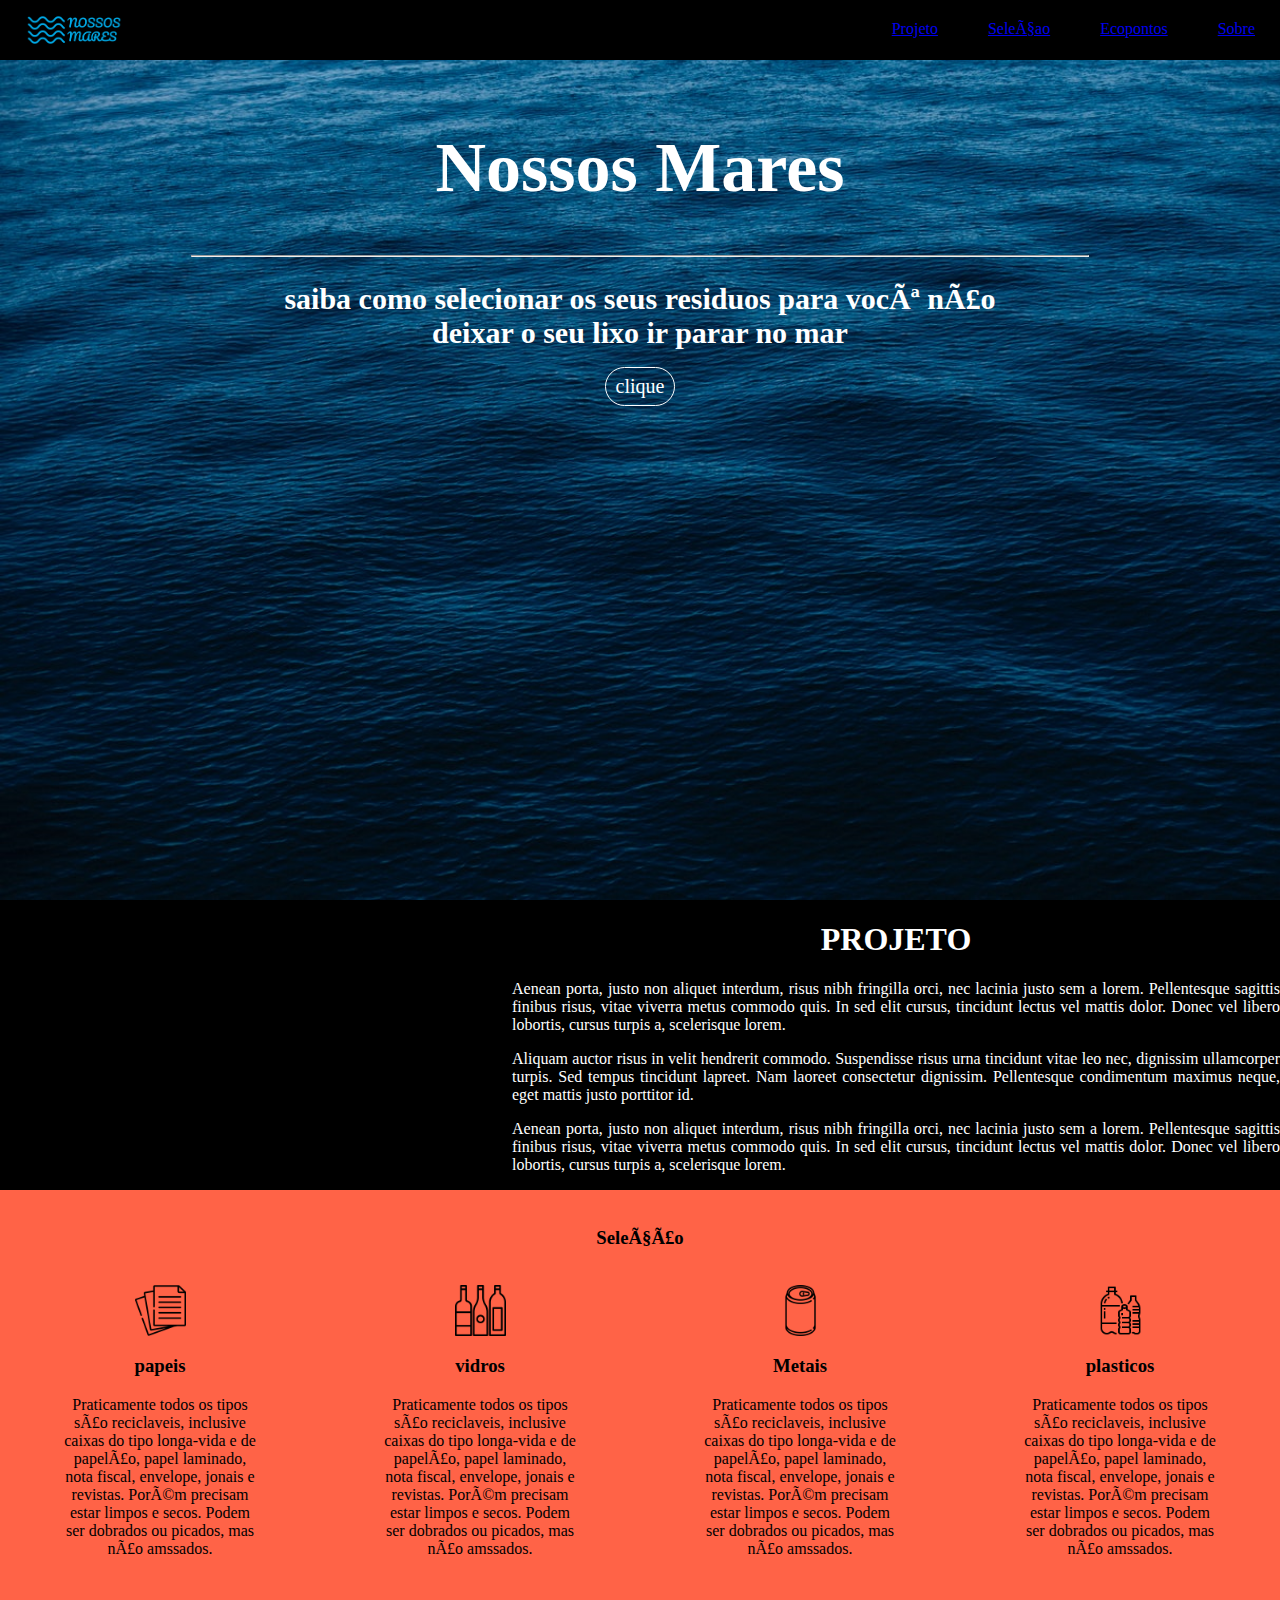
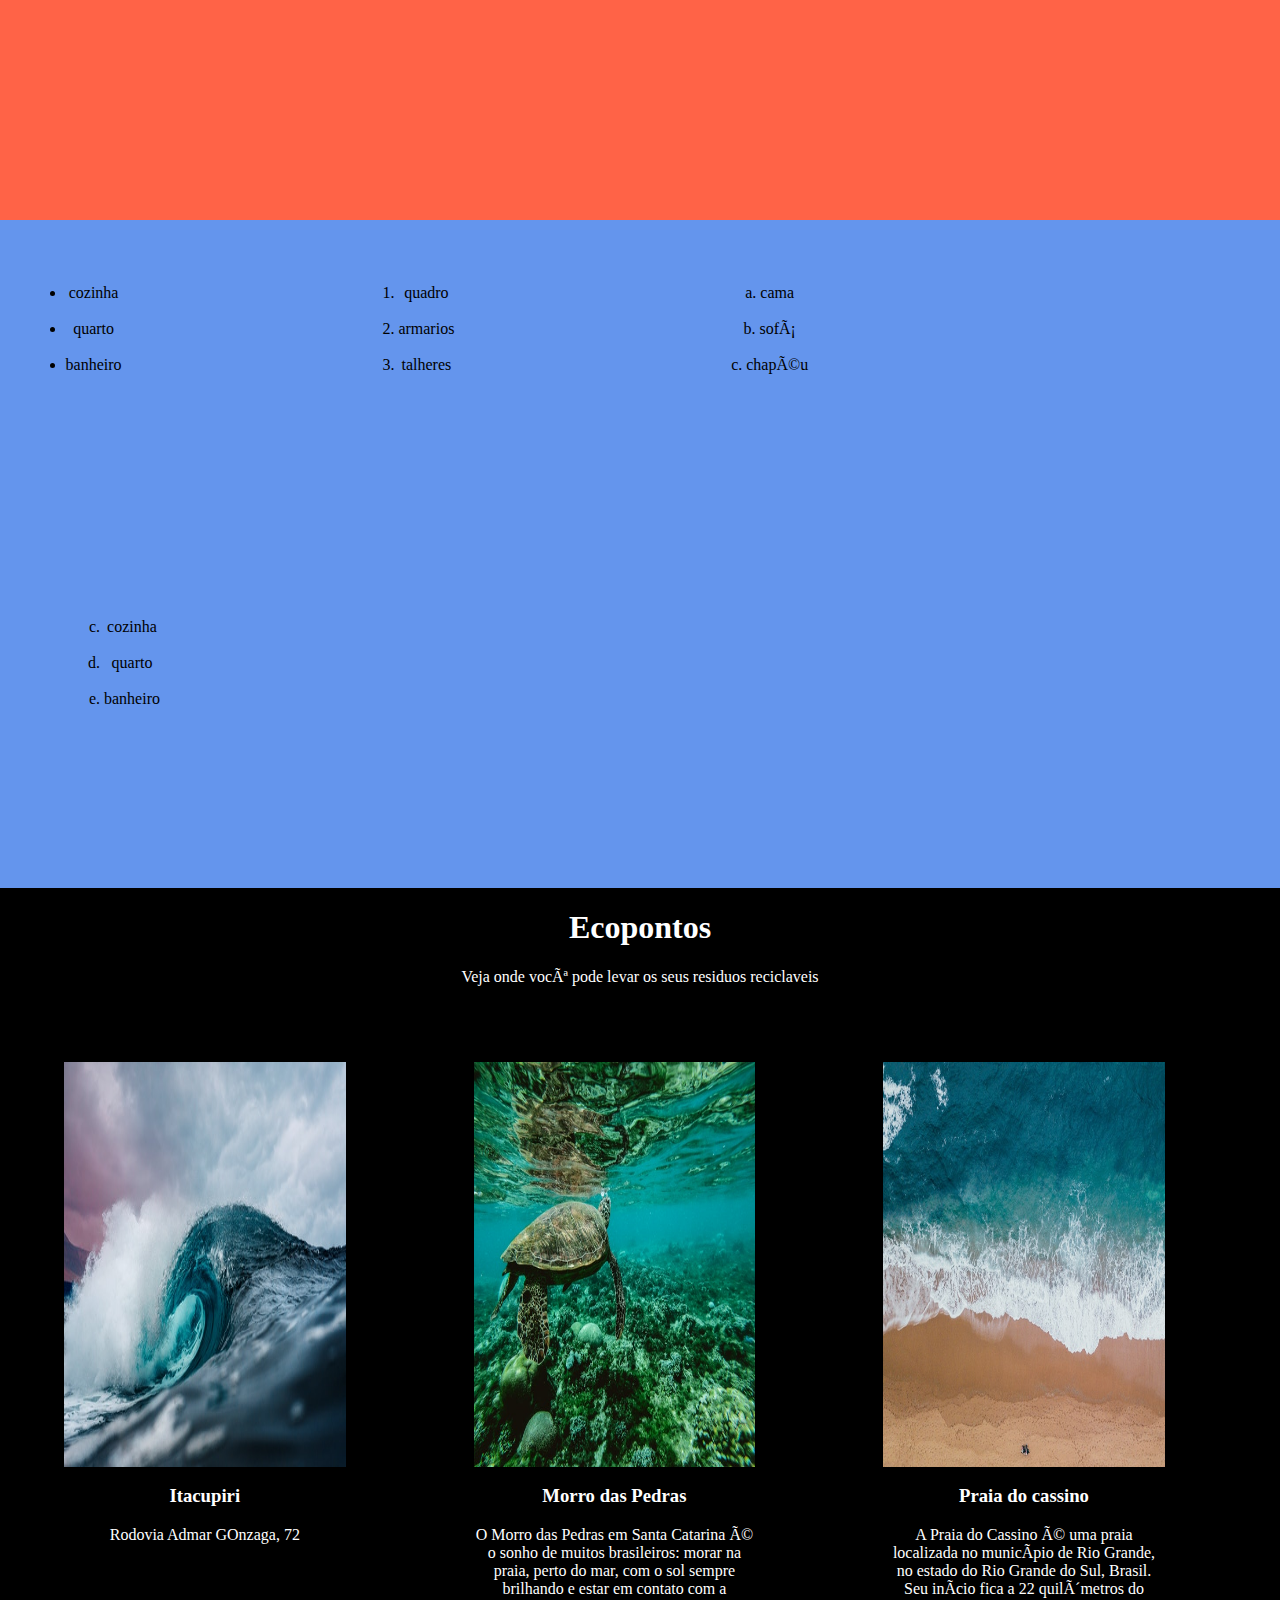
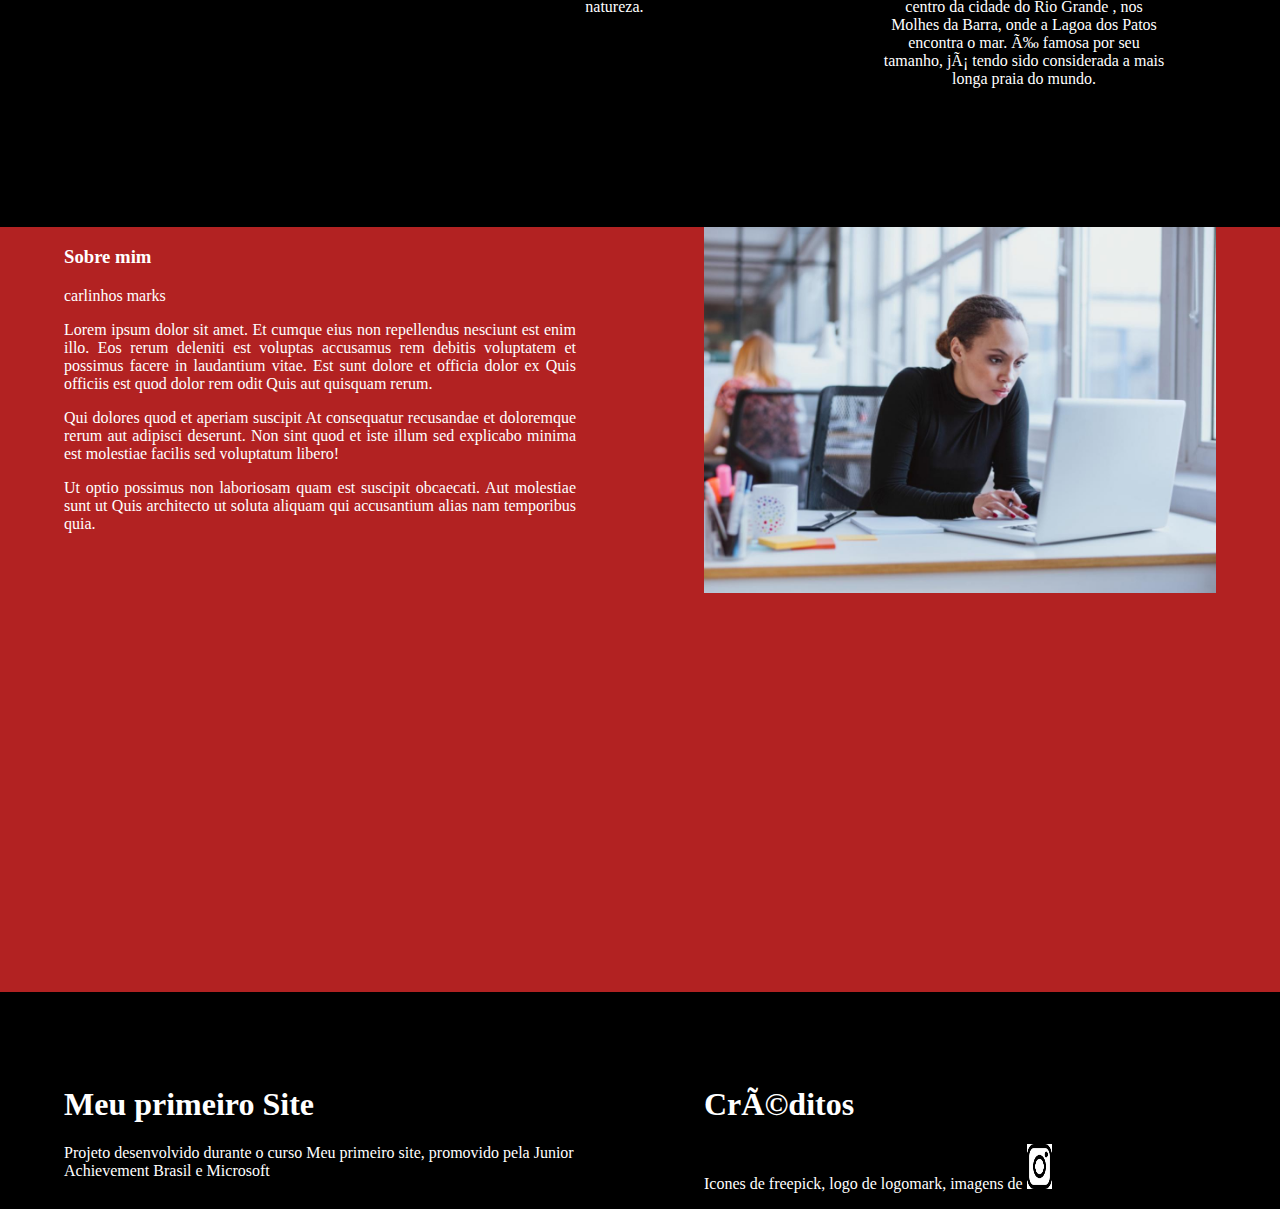
<file: index.html>
<html>
    <head>
        <link rel="stylesheet" href="estilo.css">
        <meta name="viewport" content="width=device-width, initial-scale=1.0">
        <title>Nossos Mares</title>
        <meta charset="UFT-8">
    </head>
    <body>
    <header>
    <div>
    <img id="logo" src="img/logo.png" alt="logo da minha empresa">

    </div>

        <ul id="menu">
        <li class=" li"> <a href="#projeto"> Projeto</a> </li>
        <li class="li"> <a href="#selecao">   Seleçao</a></li>
        <li class=" li"> <a href="#eco"> Ecopontos </a> </li>
        <li class=" li">  <a href="#sobr">      Sobre </a>    </li>

        


        </ul>



    </header>

    <div id="imagem-fundo">
        <h1 id="titulo">Nossos Mares</h1>
    <hr width="70%">
    <h2 id="subtitulo">saiba como selecionar os seus residuos para você não deixar o seu lixo ir parar no mar </h2> 
    <a id="acao" href="https://plasticoceans.org/" target="_blank">clique</a>
</div>
<section id="projeto" class="destaque">
    <div class="video dois">

        <iframe  width="500" height="280" src="https://www.youtube.com/embed/ju_2NuK5O-E" title="Plastic Ocean" frameborder="0" allow="accelerometer; autoplay; clipboard-write; encrypted-media; gyroscope; picture-in-picture; web-share" allowfullscreen></iframe>
    </div>

    <div> 
        <h1 class="centralizado" style="color: white;"> PROJETO </h1>

        <p class="justificado" style="color: white;">Aenean porta, justo non aliquet interdum, risus nibh fringilla orci, nec lacinia justo sem a lorem. Pellentesque sagittis finibus risus, vitae viverra metus commodo quis. In sed elit cursus, tincidunt lectus vel mattis dolor. Donec vel libero lobortis, cursus turpis a, scelerisque lorem.</p>

        <p class="justificado" style="color: white;">Aliquam auctor risus in velit hendrerit commodo. Suspendisse risus urna tincidunt vitae leo nec, dignissim ullamcorper turpis. Sed tempus tincidunt lapreet. Nam laoreet consectetur dignissim. Pellentesque condimentum maximus neque, eget mattis justo porttitor id.</p>

        <p class="justificado" style="color: white;">Aenean porta, justo non aliquet interdum, risus nibh fringilla orci, nec lacinia justo sem a lorem. Pellentesque sagittis finibus risus, vitae viverra metus commodo quis. In sed elit cursus, tincidunt lectus vel mattis dolor. Donec vel libero lobortis, cursus turpis a, scelerisque lorem.</p>

    </div>
</section> 




<section id="selecao" class="destaque2">
    <br>
    <h3 class="titulo centralizado">Seleção</h3>
    <br>
    <div class="coluna centralizado quatro">
        <img src="img/city.png" class="icone">
        <h3>papeis</h3>
        <p>Praticamente todos os tipos são reciclaveis, inclusive caixas do tipo longa-vida e de papelão, papel laminado, nota fiscal, envelope, jonais e revistas. Porém precisam estar limpos e secos. Podem ser dobrados ou picados, mas não amssados.</p> 
    </div>
    <div class="coluna centralizado quatro">
        <img src="img/wellness.png" class="icone">
        <h3>vidros</h3>
        <p>Praticamente todos os tipos são reciclaveis, inclusive caixas do tipo longa-vida e de papelão, papel laminado, nota fiscal, envelope, jonais e revistas. Porém precisam estar limpos e secos. Podem ser dobrados ou picados, mas não amssados.</p> 
    </div>
    <div class="coluna centralizado quatro">
        <img src="img/work.png" class="icone">
        <h3>Metais</h3>
        <p>Praticamente todos os tipos são reciclaveis, inclusive caixas do tipo longa-vida e de papelão, papel laminado, nota fiscal, envelope, jonais e revistas. Porém precisam estar limpos e secos. Podem ser dobrados ou picados, mas não amssados.</p> 
    </div>
    <div class="coluna centralizado quatro">
        <img src="img/money.png" class="icone">
        <h3>plasticos</h3>
        <p>Praticamente todos os tipos são reciclaveis, inclusive caixas do tipo longa-vida e de papelão, papel laminado, nota fiscal, envelope, jonais e revistas. Porém precisam estar limpos e secos. Podem ser dobrados ou picados, mas não amssados.</p> 
    </div>
</section>    

<section id="fundo" > 
<div class="coluna tres centralizado ">
<ul id="desordenada">
<li>cozinha</li><br>
<li>quarto</li><br>
<li>banheiro</li><br>


</ul>
</div>

<div class="coluna tres centralizado">
<ol id="ordenada">
    <li>quadro</li><br>
    <li>armarios</li><br>
    <li>talheres</li><br>


</ol>
</div>

<div class="coluna tres centralizado" >
    <dl id="desordenada">
        <dd>a. cama</dd><br>
        <dd>b. sofá</dd><br>
        <dd>c. chapéu</dd><br>





    </dl>





</div>
</section>
<section id="fundo">

    <div class="coluna dois centralizado ">
        <ol start="3" id="otlista">
        <li>cozinha</li><br>
        <li>quarto</li><br>
        <li>banheiro</li><br>
        </ol>
        
        
    </div>
    <div></div>

</section>

</section>
<section id="eco" id="Ecopontos" style="height: 100%;">
    
        <h1 class="centralizado branco">Ecopontos</h1>
        <p class="centralizado branco" >Veja onde você pode levar os seus residuos reciclaveis</p>
    
    <div class="coluna2 centralizado tres">
        <img class="imgeco" src="img/img1.jpg">
        <h3 class="titulo centralizado" style="color: white;">Itacupiri</h3>
        <p class="centralizado" style="color: white;">Rodovia Admar GOnzaga, 72</p>
    </div>
    <div class="coluna2 centralizado tres">
        <img class="imgeco" src="img/img2.jpg">
        <h3 class="titulo centralizado" style="color: white;">Morro das Pedras</h3>
        <p class="centralizado" style="color: white;">O Morro das Pedras em Santa Catarina é o sonho de muitos brasileiros: morar na praia, perto do mar, com o sol sempre brilhando e estar em contato com a natureza.

        </p>
    </div>
    <div class="coluna2 centralizado tres">
        <img class="imgeco" src="img/img3.jpg">
        <h3 class="titulo centralizado" style="color: white;">Praia do cassino</h3>
        <p class="centralizado" style="color: white;">A Praia do Cassino é uma praia localizada no município de Rio Grande, no estado do Rio Grande do Sul, Brasil. Seu início fica a 22 quilômetros do centro da cidade do Rio Grande , nos Molhes da Barra, onde a Lagoa dos Patos encontra o mar. É famosa por seu tamanho, já tendo sido considerada a mais longa praia do mundo.</p>
    </div>
</section>
<br>
<section id="sobr" class="sobre" >
<div class="coluna dois branco sobre">
    <h3>Sobre mim</h1>
        <p>carlinhos marks</p>
        <p class="justificado">Lorem ipsum dolor sit amet. Et cumque eius non repellendus nesciunt est enim illo. Eos rerum deleniti est voluptas accusamus rem debitis voluptatem et possimus facere in laudantium vitae. Est sunt dolore et officia dolor ex Quis officiis est quod dolor rem odit Quis aut quisquam rerum.        </p>

<p class="justificado">Qui dolores quod et aperiam suscipit At consequatur recusandae et doloremque rerum aut adipisci deserunt. Non sint quod et iste illum sed explicabo minima est molestiae facilis sed voluptatum libero!

</p>
    <p class="justificado">Ut optio possimus non laboriosam quam est suscipit obcaecati. Aut molestiae sunt ut Quis architecto ut soluta aliquam qui accusantium alias nam temporibus quia.

    </p>


</div>
<div class="coluna dois sobre">
    <img class="imagem" src="img/eu.jpg" alt="">


</div>

</section>
<br>

<section>
<footer>
    <br>
    <br>
    <br>
    
<div class="coluna dois branco ">
<h1 class="left">Meu primeiro Site</h1>
<p>Projeto desenvolvido durante o curso Meu primeiro site, promovido pela Junior Achievement Brasil e Microsoft</p>

</div>
<div class="coluna dois branco">
<h1>Créditos</h1>
<p>Icones de freepick, logo de logomark, imagens de <img class="sm" src="img/insta.png" alt=""> </p>


</div>



</footer>


</section>



</body>
</html>
</file>
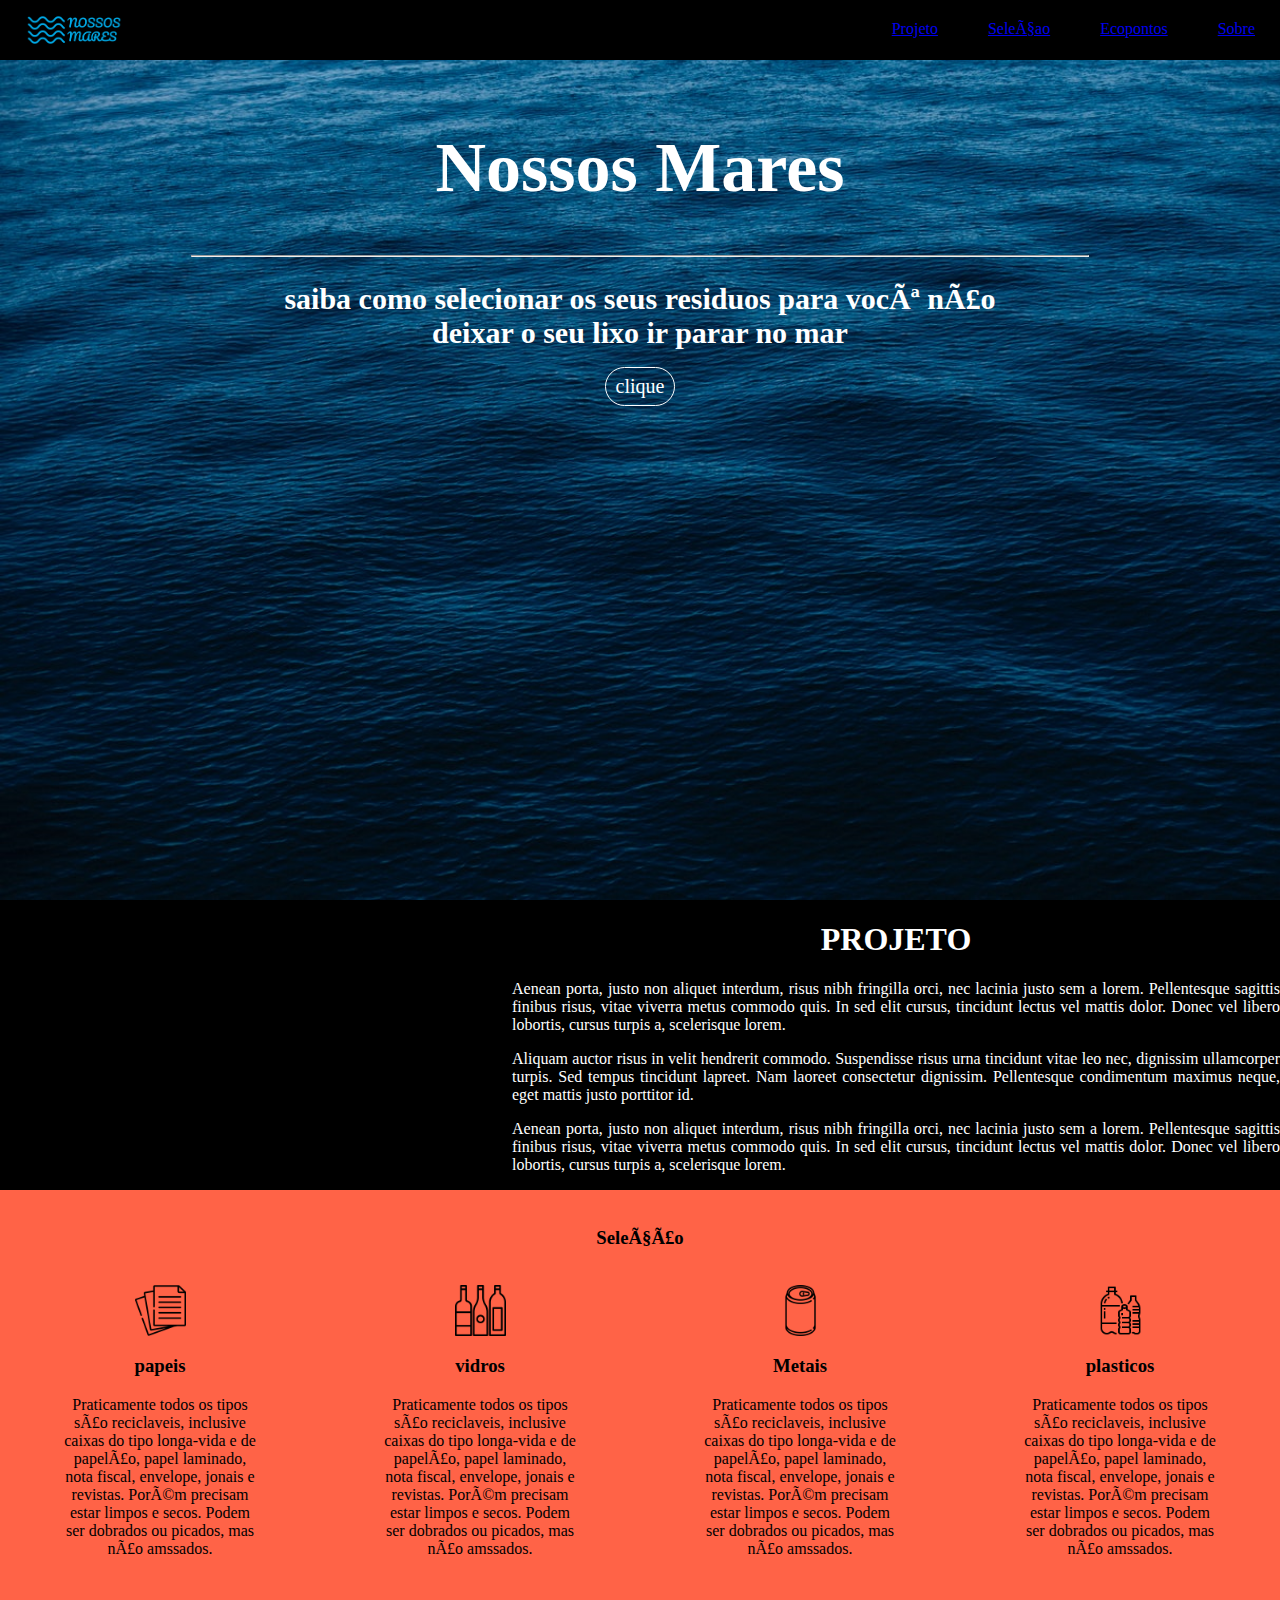
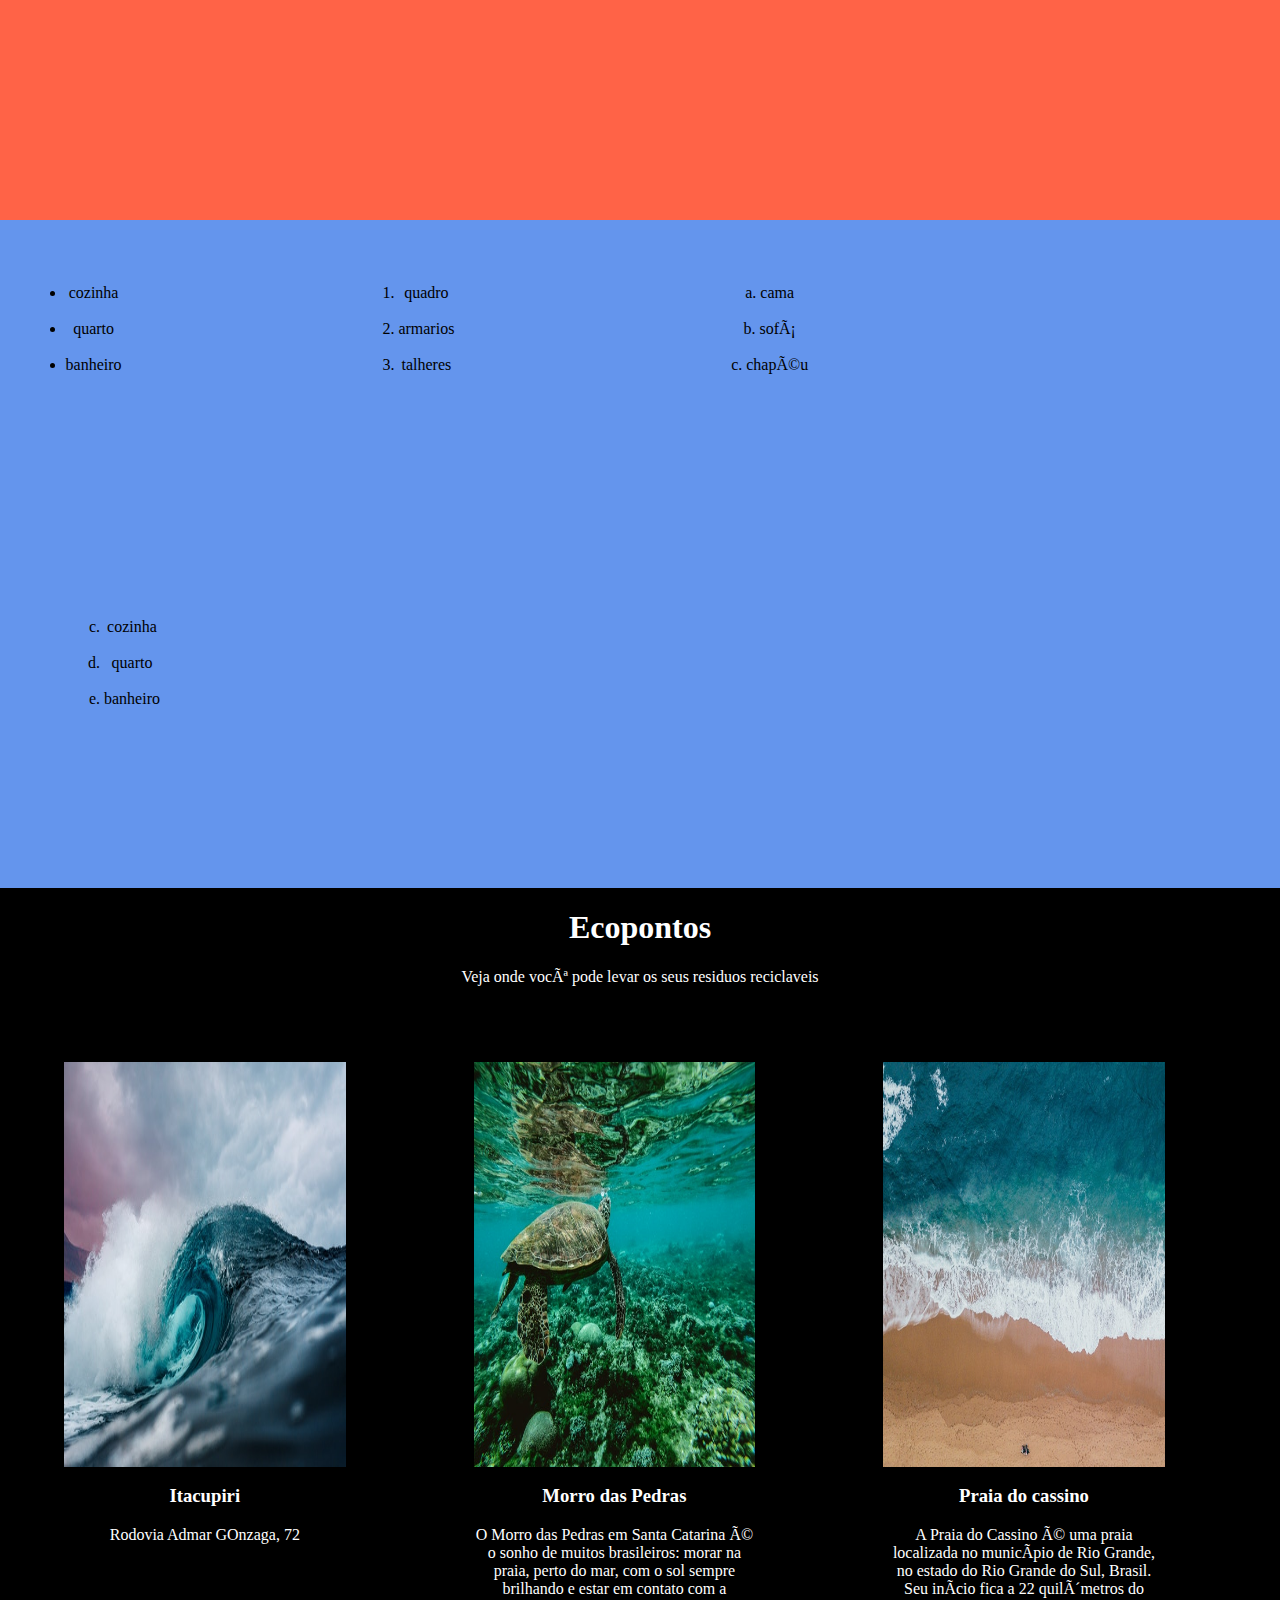
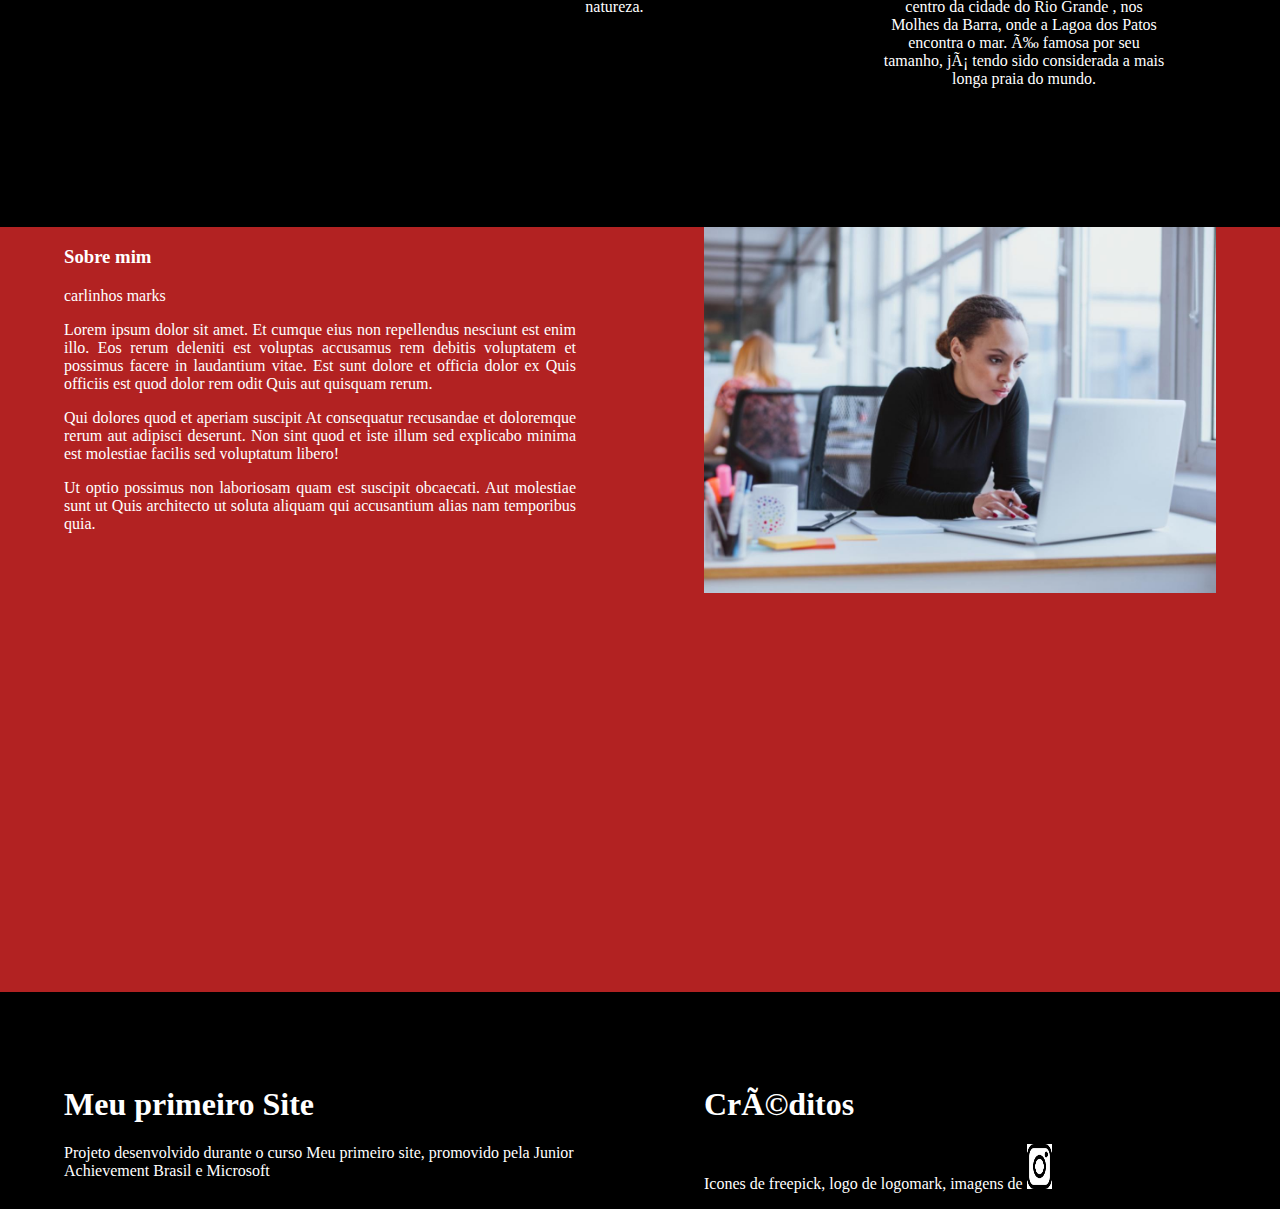
<file: inde.html>
<html>
    <head>
        <link rel="stylesheet" href="estilo.css">
        <meta name="viewport" content="width=device-width, initial-scale=1.0">
        <title>Nossos Mares</title>
        <meta charset="UFT-8">
    </head>
    <body>
    <header>
    <div>
    <img id="logo" src="img/logo.png" alt="logo da minha empresa">

    </div>

        <ul id="menu">
        <li class=" li"> <a href="#projeto"> Projeto</a> </li>
        <li class="li"> <a href="#selecao">   Seleçao</a></li>
        <li class=" li"> <a href="#eco"> Ecopontos </a> </li>
        <li class=" li">  <a href="#sobr">      Sobre </a>    </li>

        


        </ul>



    </header>

    <div id="imagem-fundo">
        <h1 id="titulo">Nossos Mares</h1>
    <hr width="70%">
    <h2 id="subtitulo">saiba como selecionar os seus residuos para você não deixar o seu lixo ir parar no mar </h2> 
    <a id="acao" href="https://plasticoceans.org/" target="_blank">clique</a>
</div>
<section id="projeto" class="destaque">
    <div class="video dois">

        <iframe  width="500" height="280" src="https://www.youtube.com/embed/ju_2NuK5O-E" title="Plastic Ocean" frameborder="0" allow="accelerometer; autoplay; clipboard-write; encrypted-media; gyroscope; picture-in-picture; web-share" allowfullscreen></iframe>
    </div>

    <div> 
        <h1 class="centralizado" style="color: white;"> PROJETO </h1>

        <p class="justificado" style="color: white;">Aenean porta, justo non aliquet interdum, risus nibh fringilla orci, nec lacinia justo sem a lorem. Pellentesque sagittis finibus risus, vitae viverra metus commodo quis. In sed elit cursus, tincidunt lectus vel mattis dolor. Donec vel libero lobortis, cursus turpis a, scelerisque lorem.</p>

        <p class="justificado" style="color: white;">Aliquam auctor risus in velit hendrerit commodo. Suspendisse risus urna tincidunt vitae leo nec, dignissim ullamcorper turpis. Sed tempus tincidunt lapreet. Nam laoreet consectetur dignissim. Pellentesque condimentum maximus neque, eget mattis justo porttitor id.</p>

        <p class="justificado" style="color: white;">Aenean porta, justo non aliquet interdum, risus nibh fringilla orci, nec lacinia justo sem a lorem. Pellentesque sagittis finibus risus, vitae viverra metus commodo quis. In sed elit cursus, tincidunt lectus vel mattis dolor. Donec vel libero lobortis, cursus turpis a, scelerisque lorem.</p>

    </div>
</section> 




<section id="selecao" class="destaque2">
    <br>
    <h3 class="titulo centralizado">Seleção</h3>
    <br>
    <div class="coluna centralizado quatro">
        <img src="img/city.png" class="icone">
        <h3>papeis</h3>
        <p>Praticamente todos os tipos são reciclaveis, inclusive caixas do tipo longa-vida e de papelão, papel laminado, nota fiscal, envelope, jonais e revistas. Porém precisam estar limpos e secos. Podem ser dobrados ou picados, mas não amssados.</p> 
    </div>
    <div class="coluna centralizado quatro">
        <img src="img/wellness.png" class="icone">
        <h3>vidros</h3>
        <p>Praticamente todos os tipos são reciclaveis, inclusive caixas do tipo longa-vida e de papelão, papel laminado, nota fiscal, envelope, jonais e revistas. Porém precisam estar limpos e secos. Podem ser dobrados ou picados, mas não amssados.</p> 
    </div>
    <div class="coluna centralizado quatro">
        <img src="img/work.png" class="icone">
        <h3>Metais</h3>
        <p>Praticamente todos os tipos são reciclaveis, inclusive caixas do tipo longa-vida e de papelão, papel laminado, nota fiscal, envelope, jonais e revistas. Porém precisam estar limpos e secos. Podem ser dobrados ou picados, mas não amssados.</p> 
    </div>
    <div class="coluna centralizado quatro">
        <img src="img/money.png" class="icone">
        <h3>plasticos</h3>
        <p>Praticamente todos os tipos são reciclaveis, inclusive caixas do tipo longa-vida e de papelão, papel laminado, nota fiscal, envelope, jonais e revistas. Porém precisam estar limpos e secos. Podem ser dobrados ou picados, mas não amssados.</p> 
    </div>
</section>    

<section id="fundo" > 
<div class="coluna tres centralizado ">
<ul id="desordenada">
<li>cozinha</li><br>
<li>quarto</li><br>
<li>banheiro</li><br>


</ul>
</div>

<div class="coluna tres centralizado">
<ol id="ordenada">
    <li>quadro</li><br>
    <li>armarios</li><br>
    <li>talheres</li><br>


</ol>
</div>

<div class="coluna tres centralizado" >
    <dl id="desordenada">
        <dd>a. cama</dd><br>
        <dd>b. sofá</dd><br>
        <dd>c. chapéu</dd><br>





    </dl>





</div>
</section>
<section id="fundo">

    <div class="coluna dois centralizado ">
        <ol start="3" id="otlista">
        <li>cozinha</li><br>
        <li>quarto</li><br>
        <li>banheiro</li><br>
        </ol>
        
        
    </div>
    <div></div>

</section>

</section>
<section id="eco" id="Ecopontos" style="height: 100%;">
    
        <h1 class="centralizado branco">Ecopontos</h1>
        <p class="centralizado branco" >Veja onde você pode levar os seus residuos reciclaveis</p>
    
    <div class="coluna2 centralizado tres">
        <img class="imgeco" src="img/img1.jpg">
        <h3 class="titulo centralizado" style="color: white;">Itacupiri</h3>
        <p class="centralizado" style="color: white;">Rodovia Admar GOnzaga, 72</p>
    </div>
    <div class="coluna2 centralizado tres">
        <img class="imgeco" src="img/img2.jpg">
        <h3 class="titulo centralizado" style="color: white;">Morro das Pedras</h3>
        <p class="centralizado" style="color: white;">O Morro das Pedras em Santa Catarina é o sonho de muitos brasileiros: morar na praia, perto do mar, com o sol sempre brilhando e estar em contato com a natureza.

        </p>
    </div>
    <div class="coluna2 centralizado tres">
        <img class="imgeco" src="img/img3.jpg">
        <h3 class="titulo centralizado" style="color: white;">Praia do cassino</h3>
        <p class="centralizado" style="color: white;">A Praia do Cassino é uma praia localizada no município de Rio Grande, no estado do Rio Grande do Sul, Brasil. Seu início fica a 22 quilômetros do centro da cidade do Rio Grande , nos Molhes da Barra, onde a Lagoa dos Patos encontra o mar. É famosa por seu tamanho, já tendo sido considerada a mais longa praia do mundo.</p>
    </div>
</section>
<br>
<section id="sobr" class="sobre" >
<div class="coluna dois branco sobre">
    <h3>Sobre mim</h1>
        <p>carlinhos marks</p>
        <p class="justificado">Lorem ipsum dolor sit amet. Et cumque eius non repellendus nesciunt est enim illo. Eos rerum deleniti est voluptas accusamus rem debitis voluptatem et possimus facere in laudantium vitae. Est sunt dolore et officia dolor ex Quis officiis est quod dolor rem odit Quis aut quisquam rerum.        </p>

<p class="justificado">Qui dolores quod et aperiam suscipit At consequatur recusandae et doloremque rerum aut adipisci deserunt. Non sint quod et iste illum sed explicabo minima est molestiae facilis sed voluptatum libero!

</p>
    <p class="justificado">Ut optio possimus non laboriosam quam est suscipit obcaecati. Aut molestiae sunt ut Quis architecto ut soluta aliquam qui accusantium alias nam temporibus quia.

    </p>


</div>
<div class="coluna dois sobre">
    <img class="imagem" src="img/eu.jpg" alt="">


</div>

</section>
<br>

<section>
<footer>
    <br>
    <br>
    <br>
    
<div class="coluna dois branco ">
<h1 class="left">Meu primeiro Site</h1>
<p>Projeto desenvolvido durante o curso Meu primeiro site, promovido pela Junior Achievement Brasil e Microsoft</p>

</div>
<div class="coluna dois branco">
<h1>Créditos</h1>
<p>Icones de freepick, logo de logomark, imagens de <img class="sm" src="img/insta.png" alt=""> </p>


</div>



</footer>


</section>



</body>
</html>
</file>
<file: estilo.css>
#titulo{
    text-align: center;
    color: white;
    padding-top: 10%;
    font-size: 70px;
    text-align: center;

}
#subtitulo{
    color: white;
    padding-left: 20%;
    padding-right: 20%;
    font-size: 30px;
    text-align:center;
}
#acao{
    color: white;
    border: 1px solid white;
    padding: 7px 10px 8px 10px;
    border-radius: 20px;
    font-size: 20px;
    text-decoration: initial;
}
#imagem-fundo {
    background: url(img/fundo.jpg);
    height: 100%;
    text-align: center;
    background-size: cover;
}
.video{
    float: left;
    position: relative;
}
.coluna {
    float: left;
    padding: 0 5%;
    position: relative;
}
.dois {
    width: 40%;
}
.quatro {
    width: 15%;
}
.tres {
    width: 29%;
    padding: 0 2%;
}
.justificado{
    text-align: justify;'
}
.centralizado{
    text-align: center;
}
#selecao {
    -background-c
    text-align: center;
}
#caixa{
    width: 60%;
    height: 50%;
    border: 3px solid tomato;
    text-align: center;
}
.section {
    padding: 20px;
    float: left;
}
.destaque{
    background-color: black;
    
}
.destaque2{
    background-color: tomato;
    height: 70%;
}
.quatro{
    width: 15%;
}
.icone{
    width: 51px;
}
body{
    background-color: black;
    height: 100%;
}
.imgeco{
    width: 100%;
    height: 45%;
}
.destaque3 {
    background-color: rgb(19, 20, 48);
    height: 100%;
}
.coluna2 {
    float: left;
    padding: 60px 5%;
    position: relative;
}
.tres {
    width: 22%;
}
.branco{

color: white;

}
#ecopontos{
height: 80%;
width: 30%;

}
.imagem{

width: 100%;

}
.sobre{
background-color: firebrick;
height: 85%;
 



}
.left{
text-align: left;


}
.sm{

height: 5%;
width: 5%;


}
#logo{
width: 96px;
position: absolute;
top: 10px;
margin-left: 2%;
-border: 1px red solid;


}
#menu{
 -border: 1px red solid;   
float: right;
list-style: none;
margin-top: 0px;


}


#interesse{
background-color: fuchsia;
height: ;



}
header{
background-color: black;
color: white;
height: 60px;
width: 100%;
position: fixed;
z-index: 10;


}

.li{
float: left;
padding: 20 25 20 25;



}


.li:hover{
background-color: aqua;



}

html,body{

margin: 0;

}

.colunal {
    float: ;
    padding: 0 5%;
    position: relative;

}

#lista{
list-style: disc;


}

#ordenada{
float: left;
list-style: decimal;
margin-top: 0;



}
#desordenada{
float: left;
list-style: disc;
margin-top: 0;



}

#fundo{

background-color: cornflowerblue;
height: 30%;
padding-top: 5%;
}

#otlista{
list-style: lower-alpha;
float: left;
margin-top: 0;




}

pb{
padding-bottom: ;

}

@media all and (max-width:600px){
#menu {
visibility: hidden;
}
.coluna, .dois, .tres, .quatro, .coluna2, .imagem{
display: block;
width: 80%;
padding: 0;
margin: 10px auto;
float: none;

}
}

@media all and (max-width:800px){
     
    .coluna, .dois, .coluna2, .imagem {
    display: block;
    width: 80%;
    padding: 0;
    margin: 10px auto;
    float: none;
    
    }
    }
</file>
